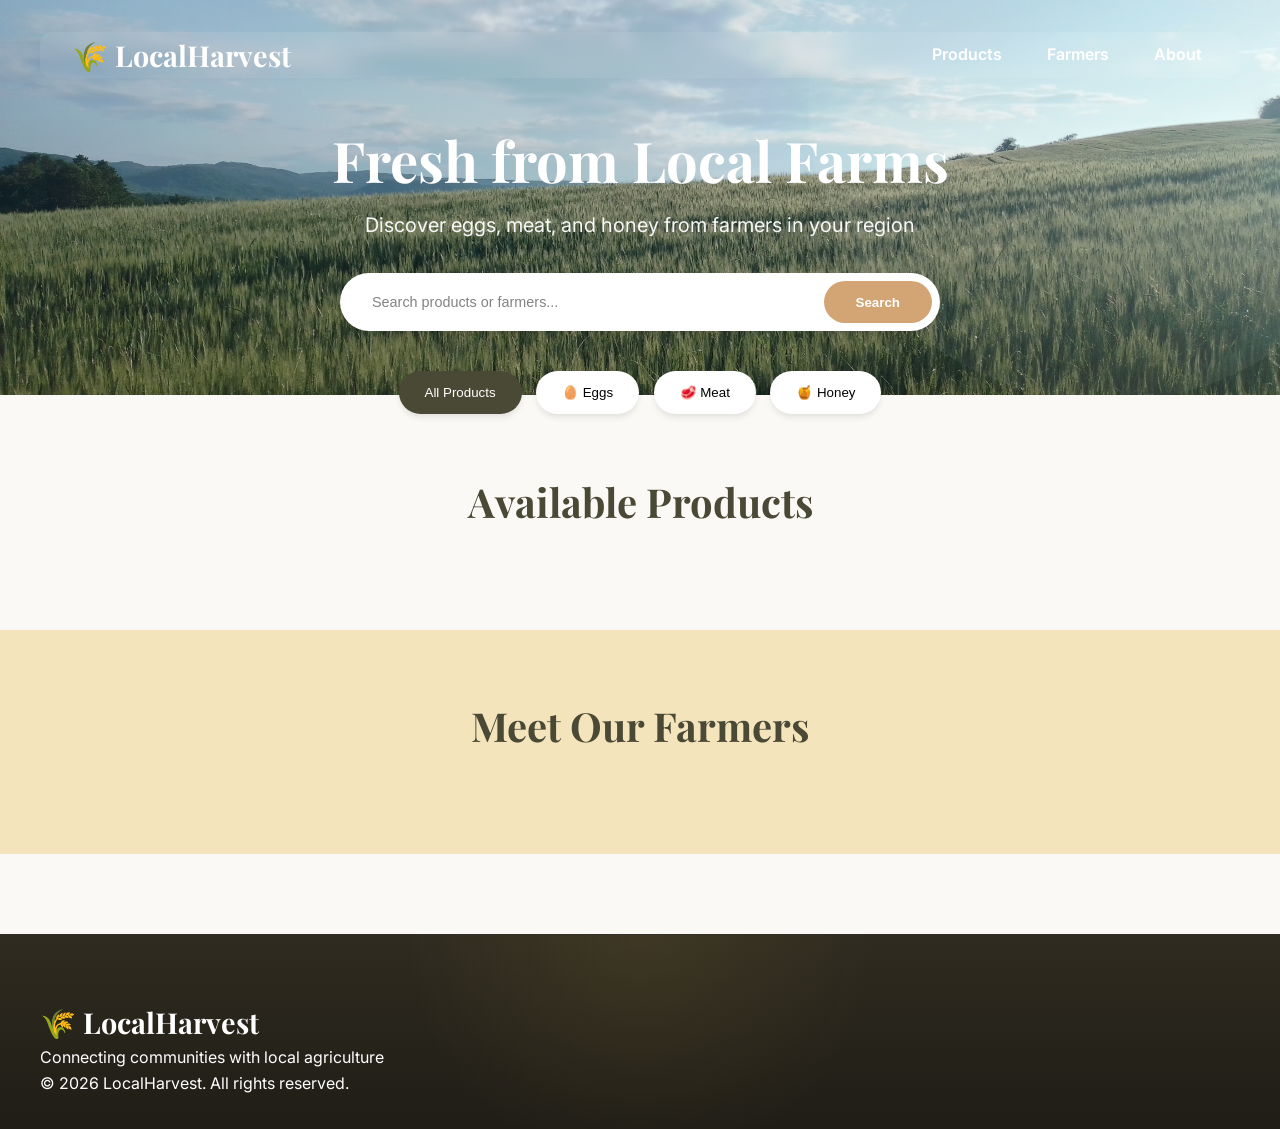
<file: website.html>
<!DOCTYPE html>
<html lang="en">
<head>
    <meta charset="UTF-8">
    <meta name="viewport" content="width=device-width, initial-scale=1.0">
    <title>Local Harvest - Freshly Farmed Products Near You</title>
    <link rel="stylesheet" href="style.css">
    <link href="https://fonts.googleapis.com/css2?family=Playfair+Display:wght@600;700&family=Inter:wght@300;400;500;600&display=swap" rel="stylesheet">
</head>
<body>
    <header class="hero">
        <nav class="navbar">
            <div class="logo">🌾 LocalHarvest</div>
            <ul class="nav-links">
                <li><a href="#products">Products</a></li>
                <li><a href="#farmers">Farmers</a></li>
                <li><a href="#about">About</a></li>
            </ul>
        </nav>
        
        <div class="hero-content">
            <h1>Fresh from Local Farms</h1>
            <p>Discover eggs, meat, and honey from farmers in your region</p>
            <div class="search-box">
                <input type="text" id="searchInput" placeholder="Search products or farmers...">
                <button onclick="filterProducts()">Search</button>
            </div>
        </div>
    </header>

    <section class="filters">
        <button class="filter-btn active" onclick="filterCategory('all')">All Products</button>
        <button class="filter-btn" onclick="filterCategory('eggs')">🥚 Eggs</button>
        <button class="filter-btn" onclick="filterCategory('meat')">🥩 Meat</button>
        <button class="filter-btn" onclick="filterCategory('honey')">🍯 Honey</button>
    </section>

    <main class="container" id="products">
        <h2>Available Products</h2>
        <div class="products-grid" id="productsGrid">
            <!-- Products will be dynamically inserted here -->
        </div>
    </main>

    <section class="farmers-section" id="farmers">
        <h2>Meet Our Farmers</h2>
        <div class="farmers-grid" id="farmersGrid">
            <!-- Farmer cards inserted via JS -->
        </div>
    </section>

    <footer>
        <div class="footer-content">
            <div class="logo">🌾 LocalHarvest</div>
            <p>Connecting communities with local agriculture</p>
            <p>&copy; 2026 LocalHarvest. All rights reserved.</p>
        </div>
    </footer>

    <script src="script.js"></script>
</body>
</html>
</file>
<file: style.css>
:root {
    --primary: #4a4935;
    --secondary: #d4a574;
    --accent: #f4e4bc;
    --text: #333;
    --bg: #faf9f6;
    --white: #ffffff;
    --shadow: 0 4px 6px -1px rgba(0, 0, 0, 0.1);
    --radius: 12px;
}

* {
    margin: 0;
    padding: 0;
    box-sizing: border-box;
}

html {
    overflow-x: hidden;
    width: 100%;
}

body {
    font-family: 'Inter', sans-serif;
    background-color: var(--bg);
    color: var(--text);
    line-height: 1.6;
    overflow-x: hidden;
    width: 100%;
    max-width: 100vw;
}

/* Header & Navigation */
.hero {
    background-image: url('images/IMG_20230523_185442_HDR.jpg');
    background-size: cover;
    background-position: center;
    background-repeat: no-repeat;
    
    color: var(--white);
    padding: 2rem 0 4rem;
    position: relative;
    overflow: hidden;
}

.hero::before {
    content: '';
    position: absolute;
    top: -50%;
    right: -10%;
    width: 600px;
    height: 600px;
    background: rgba(255, 255, 255, 0.05);
    border-radius: 50%;
}

.navbar {
    background: rgba(255, 255, 255, 0.08);
    backdrop-filter: blur(6px);
    padding: 1rem 2rem;
    border-radius: 12px;
    max-width: 1200px;
    margin: 0 auto;
    padding: 0 2rem;
    display: flex;
    justify-content: space-between;
    align-items: center;
    margin-bottom: 3rem;
}

.logo {
    font-family: 'Playfair Display', serif;
    font-size: 1.8rem;
    font-weight: 700;
}

.nav-links {
    display: flex;
    gap: 2rem;
    list-style: none;
}

.nav-links a {
    color: var(--white);
    text-decoration: none;
    padding: 0.2rem 0.4rem;
    font-size: 1rem;
    font-weight: 600;
    transition: opacity 0.7s;
    white-space: nowrap;
}

.nav-links a:hover {
    opacity: 0.5;
}

.hero-content {
    max-width: 800px;
    margin: 0 auto;
    text-align: center;
    padding: 0 2rem;
    position: relative;
    z-index: 1;
}

.hero-content h1 {
    font-family: 'Playfair Display', serif;
    font-size: 3.5rem;
    margin-bottom: 1rem;
    line-height: 1.2;
}

.hero-content p {
    font-size: 1.25rem;
    margin-bottom: 2rem;
    opacity: 0.95;
}

.search-box {
    display: flex;
    gap: 0.5rem;
    max-width: 600px;
    margin: 0 auto;
    background: var(--white);
    padding: 0.5rem;
    border-radius: 50px;
    box-shadow: var(--shadow);
}

.search-box input {
    flex: 1;
    border: none;
    padding: 0.75rem 1.5rem;
    font-size: 1rem;
    outline: none;
    background: transparent;
}

.search-box button {
    background: var(--secondary);
    color: var(--white);
    border: none;
    padding: 0.75rem 2rem;
    border-radius: 50px;
    cursor: pointer;
    font-weight: 600;
    transition: transform 0.2s, background 0.3s;
}

.search-box button:hover {
    background: #b88a5e;
    transform: translateY(-1px);
}

/* Filters */
.filters {
    max-width: 1200px;
    margin: -2rem auto 3rem;
    padding: 0.5rem;
    display: flex;
    gap: 0.9rem;
    flex-wrap: wrap;
    justify-content: center;
    position: relative;
    z-index: 2;
}

.filter-btn {
    background: var(--white);
    border: 2px solid transparent;
    padding: 0.75rem 1.5rem;
    border-radius: 50px;
    cursor: pointer;
    font-weight: 500;
    transition: all 0.3s;
    box-shadow: var(--shadow);
}

.filter-btn:hover {
    transform: translateY(-2px);
    box-shadow: 0 10px 15px -3px rgba(0, 0, 0, 0.1);
}

.filter-btn.active {
    background: var(--primary);
    color: var(--white);
}

/* Main Content */
.container {
    max-width: 1200px;
    margin: 0 auto;
    padding: 0 2rem 4rem;
    width: 100%;
    box-sizing: border-box;
    overflow-x: hidden;
}

h2 {
    font-family: 'Playfair Display', serif;
    font-size: 2.5rem;
    text-align: center;
    margin-bottom: 2rem;
    color: var(--primary);
}

.products-grid {
    display: grid;
    grid-template-columns: repeat(auto-fill, minmax(300px, 1fr));
    gap: 2rem;
    transition: opacity 0.25s ease;
}

.my-product {
    border: 2px solid #2d6a4f;
    background: #f6fff9;
    position: relative;
}

.my-product::before {
    content: "Мой продукт";
    position: absolute;
    top: 10px;
    right: 10px;
    background: #2d6a4f;
    color: white;
    font-size: 0.7rem;
    padding: 0.2rem 0.5rem;
    border-radius: 6px;
}

.product-card {
    background: var(--white);
    border-radius: var(--radius);
    overflow: hidden;
    box-shadow: var(--shadow);
    transition: transform 0.3s, box-shadow 0.3s;
}

.product-card:hover {
    transform: translateY(-5px);
    box-shadow: 0 20px 25px -5px rgba(0, 0, 0, 0.1);
}

.my-product:hover {
    transform: none;
    box-shadow: var(--shadow);
}

.product-image {
    height: 180px;
    background: var(--accent);
    display: flex;
    align-items: center;
    justify-content: center;
    font-size: 4rem;
    overflow: hidden;
    border-radius: 12px 12px 0 0;
}

.product-image img {
    width: 100%;
    height: 100%;
    object-fit: cover;
    border-radius: 12px 12px 0 0;
}

.product-info {
    padding: 1.5rem 1.5rem 1.8rem;
}

.product-category {
    display: inline-block;
    background: var(--accent);
    color: var(--primary);
    padding: 0.25rem 0.75rem;
    border-radius: 20px;
    font-size: 0.875rem;
    font-weight: 600;
    margin-bottom: 0.5rem;
    text-transform: capitalize;
}

.product-name {
    font-family: 'Playfair Display', serif;
    font-size: 1.5rem;
    margin-bottom: 0.1rem;
    color: var(--primary);
}

.product-farmer {
    color: #666;
    margin-bottom: 0.5rem;
}

.product-location {
    display: flex;
    align-items: center;
    gap: 0.5rem;
    color: #888;
    font-size: 0.9rem;
    margin-bottom: 1rem;
}

.product-price {
    font-size: 1.1rem;
    font-weight: 700;
    color: var(--secondary);
    margin-bottom: 1rem;
}

.contact-btn {
    width: 100%;
    background: var(--primary);
    color: var(--white);
    border: none;
    padding: 0.75rem;
    border-radius: 8px;
    cursor: pointer;
    font-weight: 600;
    transition: background 0.3s;
}

.contact-btn:hover {
    background: #1f380e;
}

/* Farmers Section */
.farmers-section {
    background: var(--accent);
    padding: 4rem 2rem;
}

.farmers-grid {
    max-width: 1200px;
    margin: 0 auto;
    display: grid;
    grid-template-columns: repeat(auto-fill, minmax(250px, 1fr));
    gap: 2rem;
}

.farmer-card {
    background: var(--white);
    padding: 2rem;
    border-radius: var(--radius);
    text-align: center;
    box-shadow: var(--shadow);
}

.farmer-avatar {
    width: 110px;
    height: 110px;
    background: var(--secondary);
    border-radius: 50%;
    margin: 0 auto 1rem;
    display: flex;
    align-items: center;
    justify-content: center;
    font-size: 2.4rem;
}

.farmer-avatar img {
    width: 100%;
    height: 100%;
    object-fit: cover;
    display: block;
    border-radius: 50%;
}

.farmer-name {
    font-family: 'Playfair Display', serif;
    font-size: 1.25rem;
    margin-bottom: 0.5rem;
    color: var(--primary);
}

.farmer-specialty {
    display:none;
    color: #666;
    font-size: 0.9rem;
}


.about-section {
    background: linear-gradient(to bottom, #faf9f6 0%, #f0efe9 100%);
    padding: 5rem 2rem;
}

.about-container {
    max-width: 1000px;
    margin: 0 auto;
}

.about-content h2 {
    font-family: 'Playfair Display', serif;
    font-size: 2.8rem;
    color: var(--primary);
    text-align: center;
    margin-bottom: 1rem;
    
}

.lead-text {
    font-size: 1.3rem;
    text-align: center;
    color: #555;
    font-style: italic;
    max-width: 700px;
    margin: 0 auto 3rem;
    line-height: 1.6;
    text-align: left;
    
}

.mission-grid {
    display: grid;
    grid-template-columns: repeat(auto-fit, minmax(280px, 1fr));
    gap: 2rem;
    margin-bottom: 4rem;
}

.mission-card {
    background: white;
    padding: 2rem;
    border-radius: 12px;
    box-shadow: 0 4px 6px rgba(0,0,0,0.05);
    text-align: left;
    transition: transform 0.3s;
    
}

.mission-card:hover {
    transform: translateY(-5px);
    box-shadow: 0 10px 20px rgba(0,0,0,0.1);
}

.mission-card .icon {
    font-size: 3rem;
    margin-bottom: 1rem;
}

.mission-card h3 {
    color: #2d5016;
    font-family: 'Playfair Display', serif;
    margin-bottom: 0.5rem;
    font-size: 1.4rem;
    white-space: nowrap !important;
}

/* Фикс за заглавията в картите */

.mission-card p {
    color: #666;
    line-height: 1.6;
}

.story-section {
    background: white;
    padding: 3rem;
    border-radius: 12px;
    margin-bottom: 3rem;
    border-left: 4px solid #d4a574;
}

.story-section h3 {
    color: var(--primary);
    font-family: 'Playfair Display', serif;
    font-size: 1.8rem;
    margin-bottom: 1rem;
}

.story-section p {
    margin-bottom: 1rem;
    line-height: 1.8;
    color: #444;
    font-size: 1.05rem;
}

.values-banner {
    background: #2d5016;
    color: white;
    padding: 3rem;
    border-radius: 12px;
    margin-bottom: 3rem;
}

.values-banner h3 {
    text-align: center;
    font-family: 'Playfair Display', serif;
    font-size: 1.8rem;
    margin-bottom: 2rem;
}

.values-list {
    list-style: none;
    display: grid;
    grid-template-columns: repeat(4, 1fr); /* 4 в ред */
    gap: 1.5rem;
    margin: 0 auto;
    padding: 0;
}

.values-list li {
    padding: 0.5rem;
    line-height: 1.5;
}

.values-list strong {
    display: block;
    margin-bottom: 0.3rem;
    font-size: 1.1rem;
}

.email-link i,
.email-link svg {
    color: #ea4335;
    margin-right: 0.45rem;
}

.phone-link i,
.phone-link svg {
    color: #34a853;
    margin-right: 0.45rem;
}

.facebook-link i,
.facebook-link svg {
    color: #1877f2;
    margin-right: 0.45rem;
}

.instagram-link i,
.instagram-link svg {
    color: #e4405f;
    margin-right: 0.45rem;
}

.footer-links i,
.footer-links svg {
    margin-right: 0.5rem;
    width: 18px;
    height: 18px;
    text-align: center;
    font-size: 1rem;
        vertical-align: middle;
        display: inline-block;
    }

    .footer-links svg {
        fill: currentColor;
    }

.cta-text {
    font-size: 1.5rem;
    color: var(--primary);
    font-weight: 600;
    margin-bottom: 0.5rem;
    font-family: 'Playfair Display', serif;
}

.cta-subtext {
    color: #666;
    font-size: 1.1rem;
}



/* Dashboard Styles */
.dashboard-section {
    background: #f0efe9;
    padding: 2rem 0;
    border-bottom: 1px solid #e0dfd5;
    overflow-x: hidden;
    width: 100%;
}

.dashboard-header {
    display: flex;
    justify-content: space-between;
    align-items: center;
    margin-bottom: 2rem;
    background: white;
    padding: 1.5rem;
    border-radius: 12px;
    box-shadow: 0 2px 4px rgba(0,0,0,0.05);
}



.add-product-form {
    background: white;
    padding: 2rem;
    border-radius: 12px;
    margin-bottom: 3rem;
    box-shadow: 0 2px 4px rgba(0,0,0,0.05);
    width: 100%;
    box-sizing: border-box;
    overflow-x: hidden;
}

.add-product-form form {
    display: grid;
    gap: 1rem;
    max-width: 100%;
    width: 100%;
}

.add-product-form input,
.add-product-form select,
.add-product-form textarea {
    padding: 0.75rem;
    border: 1px solid #ddd;
    border-radius: 8px;
    font-family: inherit;
    font-size: 1rem;
    width: 100%;
    box-sizing: border-box;
}

.add-product-form textarea {
    resize: vertical;
    min-height: 120px;
}

.add-product-form button {
    background: var(--primary);
    color: white;
    border: none;
    padding: 0.75rem;
    border-radius: 8px;
    cursor: pointer;
    font-weight: 600;
}
.add-product-form button:hover {
    background: #060b03;
}
/* Modal Styles */
.modal {
    position: fixed;
    z-index: 1000;
    left: 0;
    top: 0;
    right: 0;
    bottom: 0;
    width: 100%;
    height: 100%;
    background-color: rgba(0,0,0,0.5);
    display: flex;
    align-items: center;
    justify-content: center;
    padding: 1rem;
    box-sizing: border-box;
    overflow: hidden;
}

.modal-content {
    background-color: white;
    padding: 2rem;
    border-radius: 12px;
    width: 90%;
    max-width: 400px;
    max-height: 90vh;
    overflow-y: auto;
    position: relative;
    box-shadow: 0 10px 25px rgba(0,0,0,0.2);
    box-sizing: border-box;
}

.modal-content h2 {
    margin-bottom: 1.5rem;
    color: var(--primary);
    font-family: 'Playfair Display', serif;
}

.modal-content form {
    display: flex;
    flex-direction: column;
    gap: 1rem;
}

.modal-content input {
    padding: 0.75rem;
    border: 1px solid #ddd;
    border-radius: 8px;
    font-size: 1rem;
}

.modal-content button {
    background: var(--primary);
    color: white;
    border: none;
    padding: 0.75rem;
    border-radius: 8px;
    cursor: pointer;
    font-weight: 600;
    margin-top: 0.5rem;
}

.close {
    position: absolute;
    right: 1rem;
    top: 0.5rem;
    font-size: 2rem;
    cursor: pointer;
    color: #666;
}

.close:hover {
    color: #000;
}

/* Edit/Delete buttons for products */
.product-actions {
    display: flex;
    gap: 0.5rem;
    margin-top: 1rem;
}

.product-edit-btn {
    background: #eeb407;
    color: #000;
    border: none;
    padding: 0.5rem 1rem;
    border-radius: 6px;
    cursor: pointer;
    flex: 1;
    font-weight: 600;
}

.product-edit-btn:hover {
    background: #e0a800;
}

.product-delete-btn {
    background: #c02b3a;
    color: white;
    border: none;
    padding: 0.5rem 1rem;
    border-radius: 6px;
    cursor: pointer;
    flex: 1;
}

.product-delete-btn:hover {
    background: #a13943;
}

.dashboard-actions button {
    padding: 0.5rem 0.9rem;
    border-radius: 6px;
    font-weight: 600;
    cursor: pointer;
    border: none;
    font-size: 0.9rem;
    height: 36px;
    display: flex;
    align-items: center;
    justify-content: center;
}

.farmer-edit-btn {
    background: #2d6a4f;
    color: white;
    border: none;
    padding: 0.5rem 1rem;
    border-radius: 6px;
    cursor: pointer;
    font-weight: 600;
    margin-right: 0.5rem;
    width: auto;
    display: inline-block;
}

.farmer-edit-btn:hover {
    background: #1b4332;
}

.logout-btn {
    background: #dc3545;
    color: white;
    border: none;
    padding: 0.5rem 1rem;
    border-radius: 6px;
    cursor: pointer;
    font-weight: 600;
}

.logout-btn:hover {
    background: #ac2a37;
}


.dashboard-top {
    display: flex;
    justify-content: space-between;
    align-items: center;
    flex-wrap: wrap;
    gap: 1rem;
}

.dashboard-actions {
    display: flex;
    gap: 0.5rem;
    align-items: center;
}

.available-badge {
    display: inline-block;
    background: #d4edda;
    color: #155724;
    padding: 0.25rem 0.75rem;
    border-radius: 20px;
    font-size: 0.875rem;
    font-weight: 600;
}

.unavailable-badge {
    display: inline-block;
    background: #f8d7da;
    color: #721c24;
    padding: 0.25rem 0.75rem;
    border-radius: 20px;
    font-size: 0.875rem;
    font-weight: 600;
}

.orders-section {
    background: white;
    padding: 2rem;
    border-radius: 12px;
    margin-bottom: 3rem;
    box-shadow: 0 2px 4px rgba(0,0,0,0.05);
}

.orders-section h3 {
    font-family: 'Playfair Display', serif;
    color: var(--primary);
    margin-bottom: 1.5rem;
    font-size: 1.5rem;
}

.order-card {
    border: 1px solid #e0dfd5;
    border-radius: 8px;
    padding: 1.5rem;
    margin-bottom: 1rem;
    background: #faf9f6;
}

.order-card.new {
    border-left: 4px solid #dc3545;
    background: #fff5f5;
}

.order-card.viewed {
    border-left: 4px solid #ffc107;
}

.order-card.completed {
    border-left: 4px solid #28a745;
    opacity: 0.7;
}

.order-header {
    display: flex;
    justify-content: space-between;
    align-items: center;
    margin-bottom: 0.75rem;
    flex-wrap: wrap;
    gap: 0.5rem;
}

.order-customer {
    font-weight: 600;
    color: var(--primary);
    font-size: 1.1rem;
}

.order-date {
    color: #888;
    font-size: 0.85rem;
}

.order-product {
    color: #666;
    margin-bottom: 0.5rem;
}

.order-phone {
    color: var(--secondary);
    font-weight: 600;
    margin-bottom: 0.5rem;
}

.order-message {
    color: #555;
    font-style: italic;
    margin-bottom: 1rem;
    padding: 0.75rem;
    background: white;
    border-radius: 6px;
}

.order-status {
    display: inline-block;
    padding: 0.25rem 0.75rem;
    border-radius: 20px;
    font-size: 0.8rem;
    font-weight: 600;
    text-transform: uppercase;
}

.status-new {
    background: #dc3545;
    color: white;
}

.status-viewed {
    background: #ffc107;
    color: #000;
}

.status-completed {
    background: #28a745;
    color: white;
}

.order-actions {
    display: flex;
    gap: 0.5rem;
    margin-top: 1rem;
}

.btn-small {
    padding: 0.4rem 0.8rem;
    border: none;
    border-radius: 6px;
    cursor: pointer;
    font-size: 0.85rem;
    font-weight: 600;
}

.btn-view {
    background: #ffc107;
    color: #000;
}

.btn-complete {
    background: #28a745;
    color: white;
}



/* FOOTER */
footer {
    background:
        radial-gradient(circle at top, rgba(180,150,70,0.12), transparent 35%),
        linear-gradient(180deg, #2f2b20 0%, #1f1d16 100%);
    
    color: var(--white);
    padding: 4rem 2rem 2rem;
    margin-top: 5rem;
    border-top: 1px solid rgba(255,255,255,0.08);
}

/* MAIN WRAPPER */
.footer-content {
    max-width: 1200px;
    margin: 0 auto;
}

/* GRID */
.footer-main {
    display: grid;
    grid-template-columns: 2fr 1fr 1fr 1fr;
    gap: 3.2em;
    margin-bottom: 3rem;
    align-items: start;
}

/* SECTION TITLES */
.footer-section h4 {
    font-family: 'Playfair Display', serif;
    color: #d4b06a;
    font-size: 1rem;
    margin-bottom: 1.4rem;
    text-transform: uppercase;
    letter-spacing: 0.5px;
    position: relative;
    padding-bottom: 0.7rem;
    white-space: nowrap;
}

.footer-section h4::after {
    content: '';
    position: absolute;
    left: 0;
    bottom: 0;
    width: 45px;
    height: 2px;
    background: rgba(212,176,106,0.45);
}

/* LOGO */
.footer-logo {
    font-family: 'Playfair Display', serif;
    font-size: 2rem;
    font-weight: 700;
    margin-bottom: 1.2rem;
    color: var(--white);
}

/* ABOUT */
.footer-about p {
    color: rgba(255,255,255,0.82);
    line-height: 1.8;
    font-size: 1rem;
    width: 440px;
    text-align: left;
    margin: 0;
}

/* LINKS */
.footer-links {
    list-style: none;
    padding: 0;
    margin: 0;
}

.footer-links li {
    margin-bottom: 1rem;
    font-size: 0.96rem;
}

.footer-links a {
    color: rgba(255,255,255,0.82);
    text-decoration: none;
    transition: all 0.25s ease;
}

.footer-links a:hover {
    color: #d4b06a;
    transform: translateX(3px);
}

/* BOTTOM */
.footer-bottom {
    border-top: 1px solid rgba(255,255,255,0.1);
    padding-top: 2rem;
    text-align: center;
}

/* LEGAL LINKS */
.footer-bottom-links {
    display: flex;
    justify-content: center;
    align-items: center;
    gap: 1.5rem;
    flex-wrap: wrap;
    margin-bottom: 1.2rem;
}

.footer-bottom-links a {
    color: rgba(255,255,255,0.82);
    text-decoration: none;
    transition: color 0.2s ease;
}

.footer-bottom-links a:hover {
    color: #d4b06a;
}

/* COPYRIGHT */
.footer-bottom p {
    font-size: 0.92rem;
    color: rgba(255,255,255,0.68);
    margin-bottom: 0.5rem;
    line-height: 1.8;
}

.footer-bottom p:last-child {
    font-size: 0.85rem;
    color: rgba(255,255,255,0.5);
}


.location-row {
    display: flex;
    gap: 0.5rem;
    align-items: center;
    margin-bottom: 1rem;
}

input::placeholder,
textarea::placeholder {
    font-size: 0.9rem;
    opacity: 0.9;
}

/* Shared pagination base */
#paginationTop,
#paginationBottom {
    display: flex;
    justify-content: center;
    align-items: center;
    gap: 1rem;
    font-family: 'Inter', sans-serif;
}

/* PRODUCTS + FARMERS PAGINATION */
#paginationTop,
#paginationBottom,
#farmersPaginationTop,
#farmersPaginationBottom {
    display: flex;
    justify-content: center;
    align-items: center;
    gap: 1rem;

    margin: 2rem auto;

    font-family: 'Inter', sans-serif;
    width: 100%;
}

#paginationTop button,
#paginationBottom button,
#farmersPaginationTop button,
#farmersPaginationBottom button {
    background: var(--white);
    border: 1px solid #ddd;

    padding: 0.5rem 0.9rem;

    border-radius: 8px;

    cursor: pointer;

    font-weight: 600;

    transition: all 0.2s ease;

    box-shadow: var(--shadow);
}

#paginationTop button:hover,
#paginationBottom button:hover,
#farmersPaginationTop button:hover,
#farmersPaginationBottom button:hover {
    transform: translateY(-2px);
    background: var(--accent);
}

#paginationTop button:disabled,
#paginationBottom button:disabled,
#farmersPaginationTop button:disabled,
#farmersPaginationBottom button:disabled {
    opacity: 0.4;
    cursor: not-allowed;
    transform: none;
}

#paginationTop span,
#paginationBottom span,
#farmersPaginationTop span,
#farmersPaginationBottom span {
    font-size: 0.95rem;
    color: #555;
    font-weight: 500;
}



@media (max-width: 1000px) {
    .values-list {
        grid-template-columns: repeat(2, 1fr);
        max-width: 700px;
    }
}



/* Mobile Grids */
@media (max-width: 768px) {
    .products-grid,
    .farmers-grid {
        grid-template-columns: 1fr;
    }

    .farmer-welcome-card {
        display: flex;
        flex-direction: column;
        align-items: stretch;
        gap: 1rem;
    }

    .farmer-welcome-text {
        text-align: left;
        line-height: 1.4;
    }

    .farmer-actions {
        display: flex;
        gap: 0.7rem;
    }

    .farmer-actions button {
        flex: 1; /* equal width buttons */
        padding: 0.6rem;
        font-size: 0.9rem;
    }

    #infoTitle {
        font-size: 1.2rem; /* or 1.1rem if still big */
        line-height: 1.3;
    }
    .add-product-form {
        padding: 1rem;
        width: 100%;
        margin: 0;
        overflow-x: hidden;
    }

    .add-product-form form {
        width: 100%;
        max-width: 100%;
    }

    .add-product-form input,
    .add-product-form select,
    .add-product-form textarea {
        width: 100%;
        box-sizing: border-box;
    }

    .add-product-form textarea {
        min-height: 120px;
    }
    .hero-content h1 {
        font-size: 2.5rem;
    }

    input::placeholder,
    textarea::placeholder {
        font-size: 0.7rem;
    }


    /* Mobile Modal Styles */
    .modal {
        padding: 0.5rem;
    }

    .modal-content {
        width: 100%;
        max-width: 100%;
        padding: 1rem;
        border-radius: 8px;
        max-height: 90vh;
        margin: 0;
    }

    .modal-content h2 {
        margin-bottom: 1rem;
        font-size: 1.3rem;
    }

    .modal-content form {
        gap: 0.75rem;
    }

    .modal-content input,
    .modal-content textarea {
        padding: 0.6rem;
        font-size: 16px;
        width: 100%;
    }

    .modal-content button {
        padding: 0.6rem;
        font-size: 0.9rem;
        width: 100%;
    }

    .footer {
        overflow-x: hidden;
    }

    .footer-content,
    .footer-main,
    .footer-section,
    .footer-about {
        width: 100%;
        max-width: 100%;
        overflow-x: hidden;
        box-sizing: border-box;
    }

    .footer-main {
        display: flex;
        flex-direction: column;
        align-items: center;
        gap: 2rem;
        text-align: center;
    }

    .footer-about p {
        text-align: center;
        padding: 0;
        margin: 0 auto;
        width: 100%;
        max-width: 320px;
        line-height: 1.7;
    }
    .footer-section h4 {
        width: fit-content;
        margin-left: auto;
        margin-right: auto;
        text-align: center;
    }

    .footer-links li {
        justify-content: center;
    }
    
    .navbar {
        flex-direction: column;
        align-items: center;
        gap: 1rem;
        padding-bottom: 1rem;
    }

    .logo {
        font-size: 1.5rem;
        margin-bottom: 0.5rem;
    }
    .nav-links {
        display: flex;
        flex-wrap: wrap;
        justify-content: center;
        gap: 0.75rem;
        padding: 0;
        width: 100%;
    }

    .nav-links li {
        font-size: 0.85rem;
    }

    .nav-links a {
        padding: 0.3rem 0.6rem;
        background: rgba(255,255,255,0.2);
        border-radius: 20px;
        display: inline-block;
        position: relative;
        z-index: 10;
    }
    .search-box {
        flex-direction: column;
        border-radius: var(--radius);
        width: 100%; /* Пълна ширина */
        max-width: none; /* Махни ограничението ако има */
    }
    
    .search-box input {
        width: 100%;
        padding: 0.95rem 1rem; /* Малко по-малко хоризонтално padding */
        font-size: 0.75rem; /* Леко по-малък шрифт */
        min-width: 0; /* Позволява свиване */
    }
    
    .search-box button {
        border-radius: 8px;
        width: 100%; /* Бутонът също пълна ширина */
    }
    .location-row {
    flex-direction: column;
    }

    .location-row input {
        width: 100%;
    }
    /* Или алтернатива - по-малък placeholder шрифт */
    .search-box input::placeholder {
        font-size: 0.9rem;
    }
}
</file>
